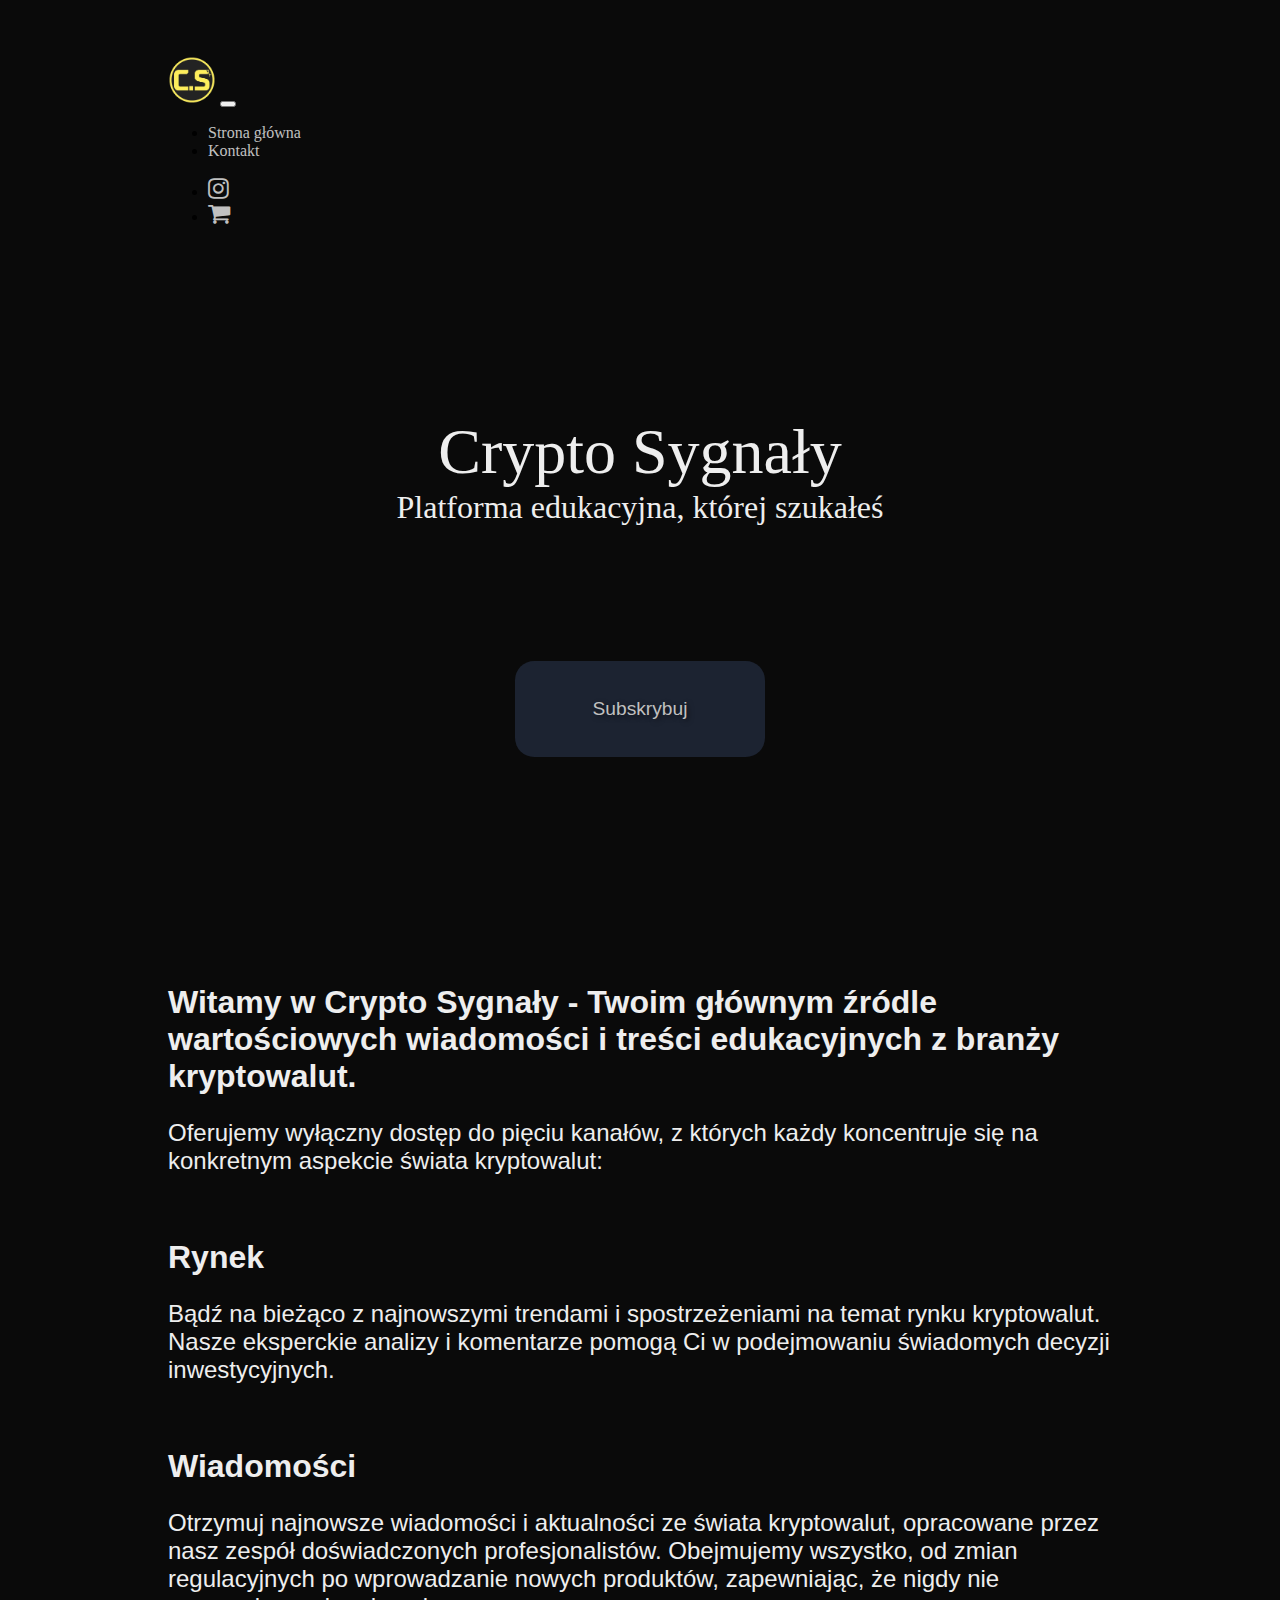
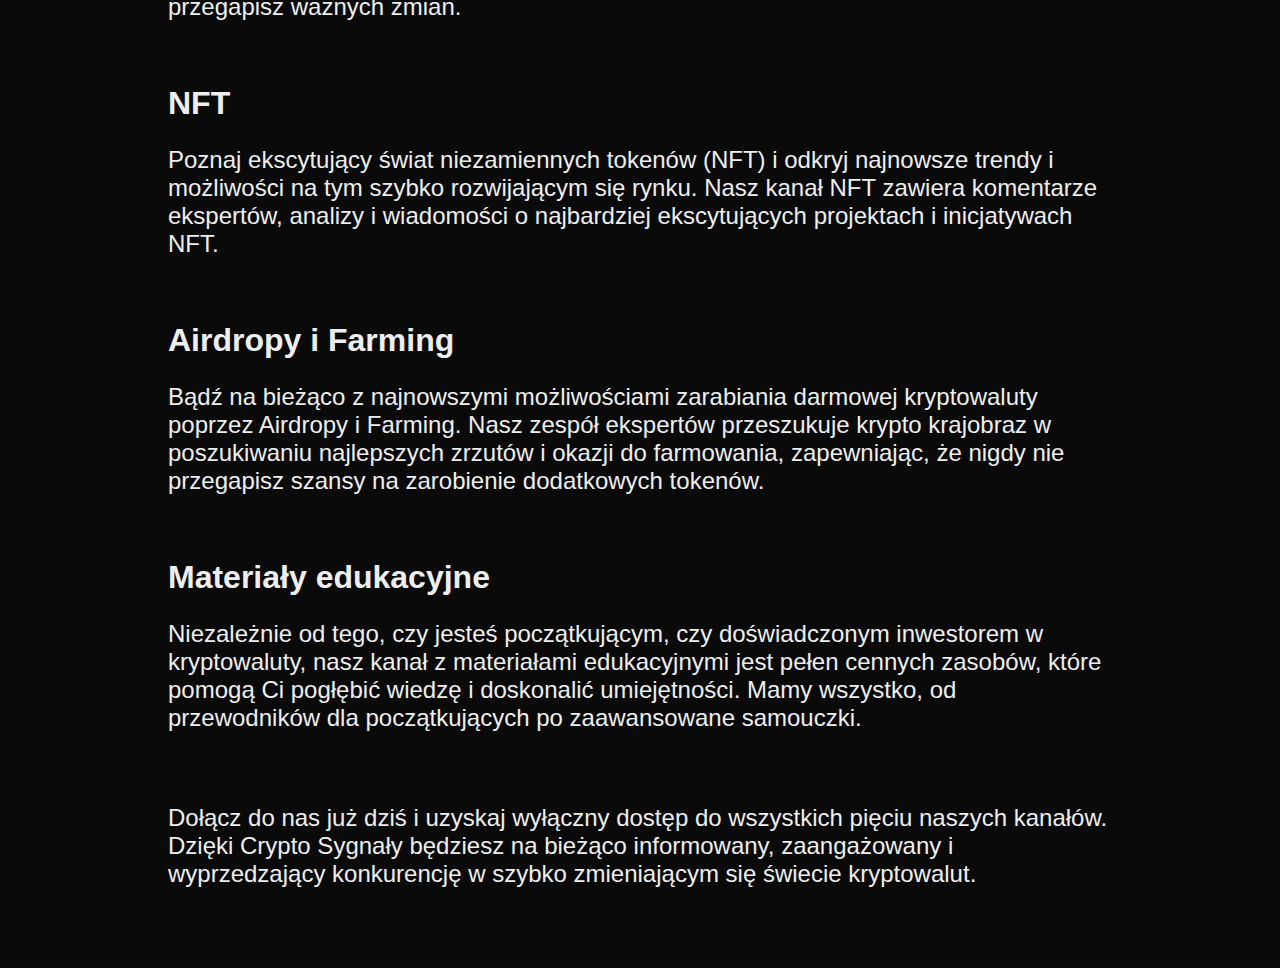
<file: index.html>
<!doctype html>
<html lang="en">

<head>
    <title>Crypto Sygnały</title>
    <!-- Required meta tags -->
    <meta charset="utf-8">
    <meta name="viewport" content="width=device-width, initial-scale=1, shrink-to-fit=no">

    <!-- Bootstrap CSS v5.2.1 -->
    <link href="https://cdn.jsdelivr.net/npm/bootstrap@5.2.1/dist/css/bootstrap.min.css" rel="stylesheet"
        integrity="sha384-iYQeCzEYFbKjA/T2uDLTpkwGzCiq6soy8tYaI1GyVh/UjpbCx/TYkiZhlZB6+fzT" crossorigin="anonymous">
    <link rel="stylesheet" href="https://cdnjs.cloudflare.com/ajax/libs/font-awesome/4.7.0/css/font-awesome.min.css">
    <link rel="stylesheet" href="style.css">
    <link rel="icon" type="image/x-icon" href="images/favicon.ico">
</head>

<body>
    <header>
        <nav class="navbar navbar-expand-sm navbar-dark">
                <a class="navbar-brand" href="index.html">
                    <img src="images/logo.png" alt="CS" class="logo">
                </a>
                <button class="navbar-toggler hidden-lg-up" type="button" data-bs-toggle="collapse"
                    data-bs-target="#collapsibleNavId" aria-controls="collapsibleNavId" aria-expanded="false"
                    aria-label="Toggle navigation"><span class="navbar-toggler-icon"></span></button>
                <div class="collapse navbar-collapse" id="collapsibleNavId">
                    <ul class="navbar-nav me-auto mt-2 mt-lg-0">
                        <li class="nav-item">
                            <a class="nav-link active" href="index.html">
                                Strona główna
                            </a>
                        </li>
                        <li class="nav-item">
                            <a class="nav-link" href="contacts.html">
                                Kontakt
                            </a>
                        </li>
                    </ul>
                    <span class="navbar-text">
                        <ul class="navbar-nav me-auto mt-2 mt-lg-0">
                            <li class="nav-item">
                                <a class="nav-link" href="https://instagram.com/crypto.sygnaly">
                                    <div class="fa fa-instagram"></div>
                                </a>
                            </li>
                            <li class="nav-item">
                                <a class="nav-link" href="product.html">
                                    <div class="fa fa-shopping-cart"></div>
                                </a>
                            </li>
                        </ul>
                    </span>      
                </div>
        </nav>
    </header>
    <main>
        <div class="main-center-container">
            <div class="main-name">
                Crypto Sygnały
            </div>
            <div class="main-description">
                Platforma edukacyjna, której szukałeś
            </div>

            <a href="product.html">
                <div class="sub-button">Subskrybuj</div>
            </a>


        </div>

        <h2>Witamy w <strong>Crypto Sygnały</strong> - Twoim gł&oacute;wnym
            źr&oacute;dle wartościowych wiadomości i treści edukacyjnych z branży kryptowalut.</h2>
        <p>Oferujemy wyłączny dostęp do pięciu kanał&oacute;w, z
            kt&oacute;rych każdy koncentruje się na konkretnym aspekcie świata kryptowalut:</p>
        <h2><b>Rynek</b></h2>
        <p>Bądź na bieżąco z najnowszymi trendami i spostrzeżeniami na temat rynku kryptowalut. Nasze eksperckie analizy
            i komentarze pomogą Ci w podejmowaniu świadomych decyzji inwestycyjnych.</p>
        <h2><b>Wiadomości</b></h2>
        <p>Otrzymuj najnowsze wiadomości i aktualności ze świata kryptowalut, opracowane przez nasz zesp&oacute;ł
            doświadczonych profesjonalist&oacute;w. Obejmujemy wszystko, od zmian regulacyjnych po wprowadzanie nowych
            produkt&oacute;w, zapewniając, że nigdy nie przegapisz ważnych zmian.</p>
        <h2><b>NFT</b></h2>
        <p>Poznaj ekscytujący świat niezamiennych token&oacute;w (NFT) i odkryj najnowsze trendy i możliwości na tym
            szybko rozwijającym się rynku. Nasz kanał NFT zawiera komentarze ekspert&oacute;w, analizy i wiadomości o
            najbardziej ekscytujących projektach i inicjatywach NFT.</p>
        <h2><b>Airdropy i Farming</b></h2>
        <p>Bądź na bieżąco z najnowszymi możliwościami zarabiania darmowej kryptowaluty poprzez Airdropy i Farming. Nasz
            zesp&oacute;ł ekspert&oacute;w przeszukuje krypto krajobraz w poszukiwaniu najlepszych zrzut&oacute;w i
            okazji do farmowania, zapewniając, że nigdy nie przegapisz szansy na zarobienie dodatkowych token&oacute;w.
        </p>
        <h2><b>Materiały edukacyjne</b></h2>
        <p>Niezależnie od tego, czy jesteś początkującym, czy doświadczonym inwestorem w kryptowaluty, nasz kanał z
            materiałami edukacyjnymi jest pełen cennych zasob&oacute;w, kt&oacute;re pomogą Ci pogłębić wiedzę i
            doskonalić umiejętności. Mamy wszystko, od przewodnik&oacute;w dla początkujących po zaawansowane samouczki.
        </p>
        <p style="margin: 3em 0em;">Dołącz do nas już dziś i uzyskaj wyłączny dostęp do
            wszystkich pięciu naszych kanał&oacute;w. Dzięki Crypto Sygnały będziesz na bieżąco informowany,
            zaangażowany i wyprzedzający konkurencję w szybko zmieniającym się świecie kryptowalut.</p>
    </main>
    <!-- Bootstrap JavaScript Libraries -->
    <script src="https://cdn.jsdelivr.net/npm/@popperjs/core@2.11.6/dist/umd/popper.min.js"
        integrity="sha384-oBqDVmMz9ATKxIep9tiCxS/Z9fNfEXiDAYTujMAeBAsjFuCZSmKbSSUnQlmh/jp3" crossorigin="anonymous">
        </script>

    <script src="https://cdn.jsdelivr.net/npm/bootstrap@5.2.1/dist/js/bootstrap.min.js"
        integrity="sha384-7VPbUDkoPSGFnVtYi0QogXtr74QeVeeIs99Qfg5YCF+TidwNdjvaKZX19NZ/e6oz" crossorigin="anonymous">
        </script>
</body>

</html>
</file>
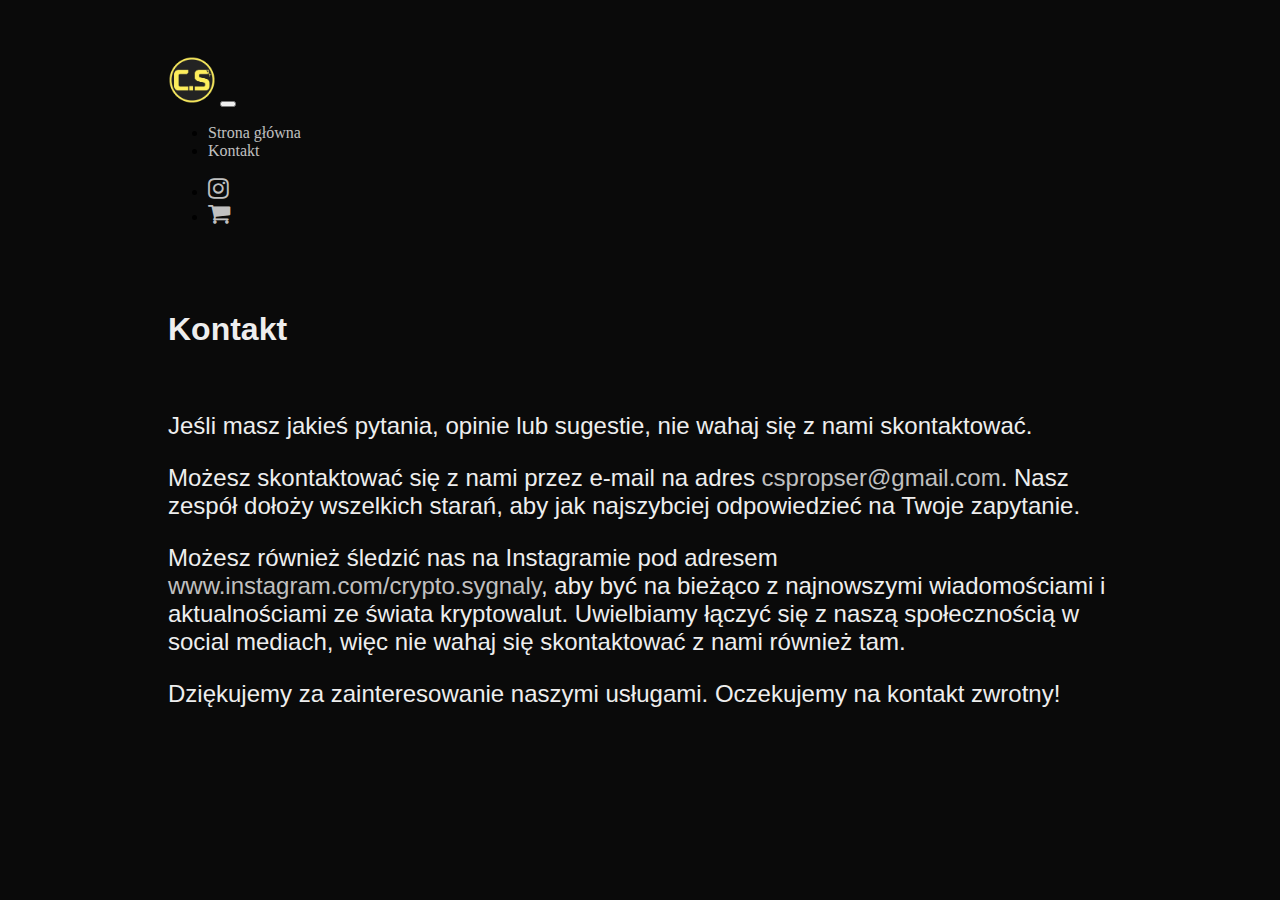
<file: contacts.html>
<!doctype html>
<html lang="en">

<head>
    <title>Kontakt</title>
    <!-- Required meta tags -->
    <meta charset="utf-8">
    <meta name="viewport" content="width=device-width, initial-scale=1, shrink-to-fit=no">

    <!-- Bootstrap CSS v5.2.1 -->
    <link href="https://cdn.jsdelivr.net/npm/bootstrap@5.2.1/dist/css/bootstrap.min.css" rel="stylesheet"
        integrity="sha384-iYQeCzEYFbKjA/T2uDLTpkwGzCiq6soy8tYaI1GyVh/UjpbCx/TYkiZhlZB6+fzT" crossorigin="anonymous">
    <link rel="stylesheet" href="https://cdnjs.cloudflare.com/ajax/libs/font-awesome/4.7.0/css/font-awesome.min.css">
    <link rel="stylesheet" href="style.css">
    <link rel="icon" type="image/x-icon" href="images/favicon.ico">
</head>

<body>
    <header>
        <nav class="navbar navbar-expand-sm navbar-dark">
                <a class="navbar-brand" href="index.html">
                    <img src="images/logo.png" alt="CS" class="logo">
                </a>
                <button class="navbar-toggler hidden-lg-up" type="button" data-bs-toggle="collapse"
                    data-bs-target="#collapsibleNavId" aria-controls="collapsibleNavId" aria-expanded="false"
                    aria-label="Toggle navigation"><span class="navbar-toggler-icon"></span></button>
                <div class="collapse navbar-collapse" id="collapsibleNavId">
                    <ul class="navbar-nav me-auto mt-2 mt-lg-0">
                        <li class="nav-item">
                            <a class="nav-link" href="index.html">
                                Strona główna
                            </a>
                        </li>
                        <li class="nav-item">
                            <a class="nav-link active" href="contacts.html">
                                Kontakt
                            </a>
                        </li>
                    </ul>
                    <span class="navbar-text">
                        <ul class="navbar-nav me-auto mt-2 mt-lg-0">
                            <li class="nav-item">
                                <a class="nav-link" href="https://instagram.com/crypto.sygnaly">
                                    <div class="fa fa-instagram"></div>
                                </a>
                            </li>
                            <li class="nav-item">
                                <a class="nav-link" href="product.html">
                                    <div class="fa fa-shopping-cart"></div>
                                </a>
                            </li>
                        </ul>
                    </span>      
                </div>
        </nav>
    </header>
    <main>
        <h1>Kontakt</h1><br>
        <p>Jeśli masz jakieś pytania, opinie lub sugestie, nie wahaj się z nami skontaktować.</p>
        <p>Możesz skontaktować się z nami przez e-mail na adres <a href="mailto:cspropser@gmail.com">cspropser@gmail.com</a>. Nasz zesp&oacute;ł dołoży wszelkich starań, aby jak najszybciej odpowiedzieć na Twoje zapytanie.</p>
        <p>Możesz r&oacute;wnież śledzić nas na Instagramie pod adresem <a href="https://instagram.com/crypto.sygnaly">www.instagram.com/crypto.sygnaly</a>, aby być na bieżąco z najnowszymi wiadomościami i aktualnościami ze świata kryptowalut. Uwielbiamy łączyć się z naszą społecznością w social mediach, więc nie wahaj się skontaktować z nami r&oacute;wnież tam.</p>
        <p>Dziękujemy za zainteresowanie naszymi usługami. Oczekujemy na kontakt zwrotny!</p>
    </main>
    <!-- Bootstrap JavaScript Libraries -->
    <script src="https://cdn.jsdelivr.net/npm/@popperjs/core@2.11.6/dist/umd/popper.min.js"
        integrity="sha384-oBqDVmMz9ATKxIep9tiCxS/Z9fNfEXiDAYTujMAeBAsjFuCZSmKbSSUnQlmh/jp3" crossorigin="anonymous">
        </script>

    <script src="https://cdn.jsdelivr.net/npm/bootstrap@5.2.1/dist/js/bootstrap.min.js"
        integrity="sha384-7VPbUDkoPSGFnVtYi0QogXtr74QeVeeIs99Qfg5YCF+TidwNdjvaKZX19NZ/e6oz" crossorigin="anonymous">
        </script>
</body>

</html>
</file>
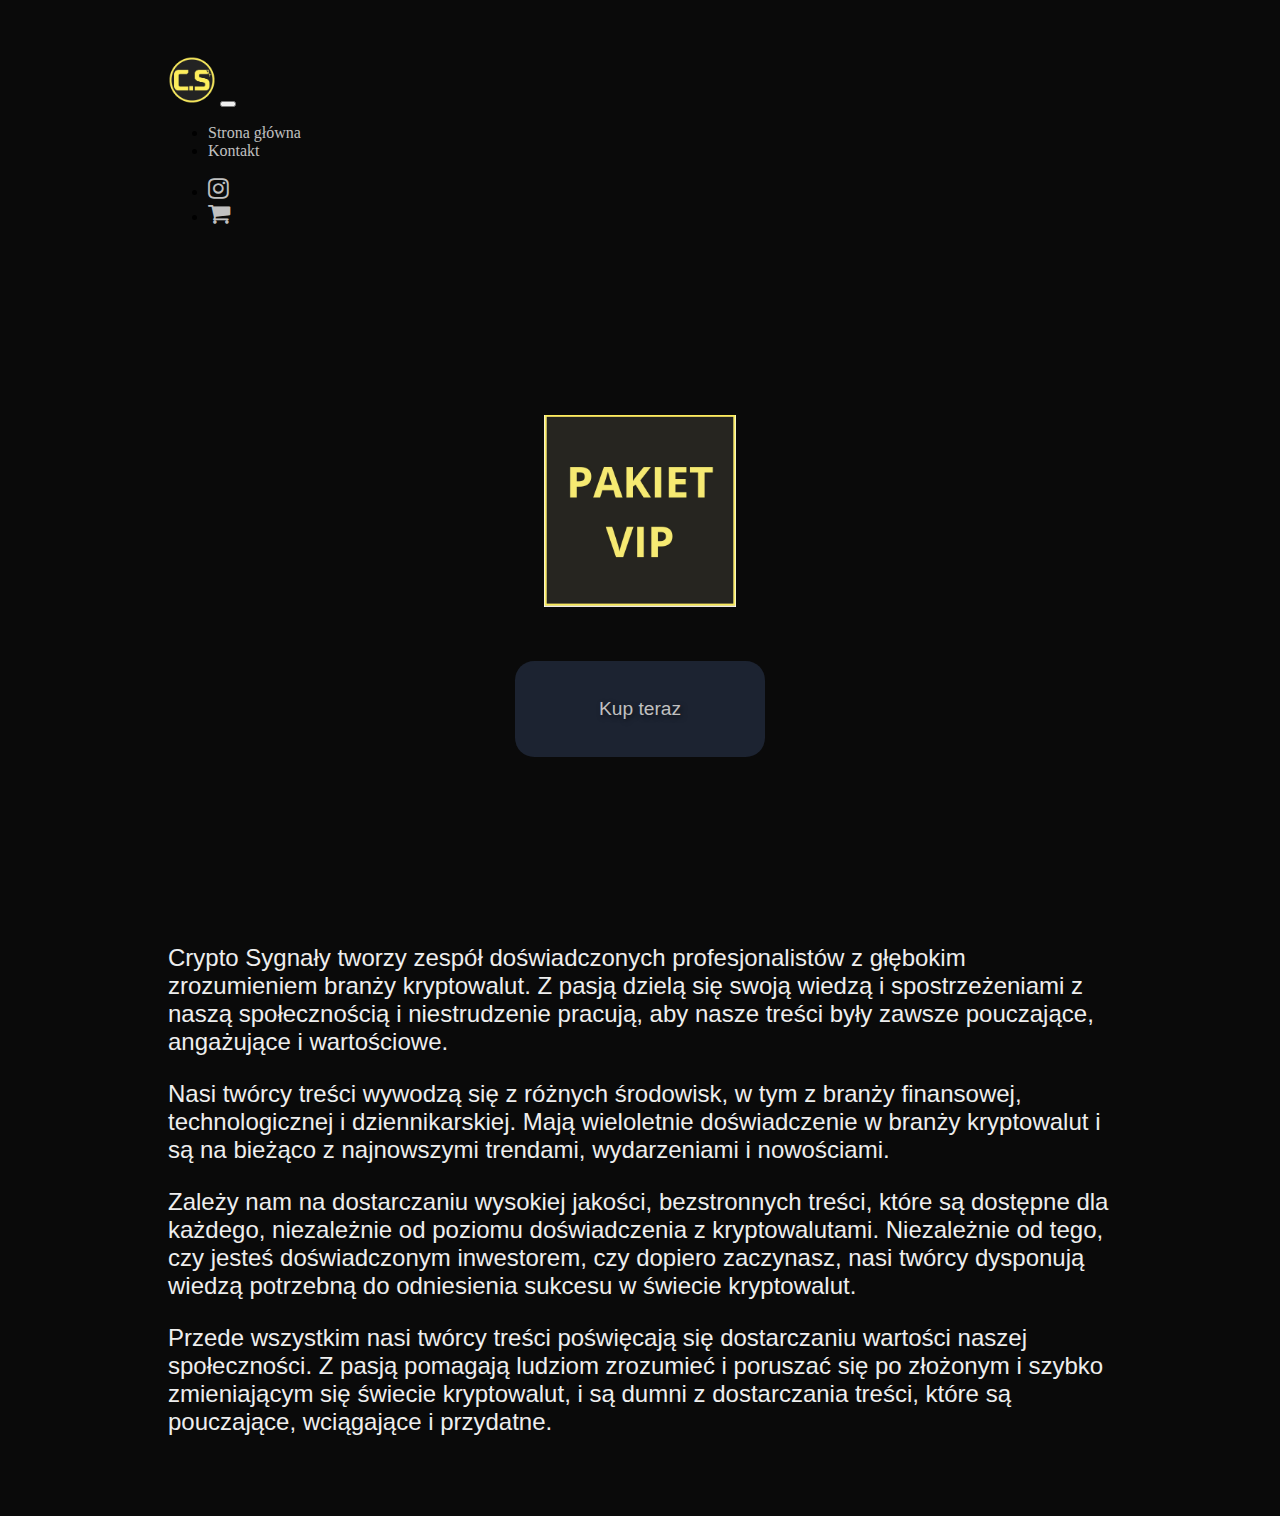
<file: product.html>
<!doctype html>
<html lang="en">

<head>
    <title>Subskrypcja</title>
    <!-- Required meta tags -->
    <meta charset="utf-8">
    <meta name="viewport" content="width=device-width, initial-scale=1, shrink-to-fit=no">

    <!-- Bootstrap CSS v5.2.1 -->
    <link href="https://cdn.jsdelivr.net/npm/bootstrap@5.2.1/dist/css/bootstrap.min.css" rel="stylesheet"
        integrity="sha384-iYQeCzEYFbKjA/T2uDLTpkwGzCiq6soy8tYaI1GyVh/UjpbCx/TYkiZhlZB6+fzT" crossorigin="anonymous">
    <link rel="stylesheet" href="https://cdnjs.cloudflare.com/ajax/libs/font-awesome/4.7.0/css/font-awesome.min.css">
    <link rel="stylesheet" href="style.css">
    <link rel="icon" type="image/x-icon" href="images/favicon.ico">
</head>

<body>
    <header>
        <nav class="navbar navbar-expand-sm navbar-dark">
            <a class="navbar-brand" href="index.html">
                <img src="images/logo.png" alt="CS" class="logo">
            </a>
            <button class="navbar-toggler hidden-lg-up" type="button" data-bs-toggle="collapse"
                data-bs-target="#collapsibleNavId" aria-controls="collapsibleNavId" aria-expanded="false"
                aria-label="Toggle navigation"><span class="navbar-toggler-icon"></span></button>
            <div class="collapse navbar-collapse" id="collapsibleNavId">
                <ul class="navbar-nav me-auto mt-2 mt-lg-0">
                    <li class="nav-item">
                        <a class="nav-link" href="index.html">
                            Strona główna
                        </a>
                    </li>
                    <li class="nav-item">
                        <a class="nav-link" href="contacts.html">
                            Kontakt
                        </a>
                    </li>
                </ul>
                <span class="navbar-text">
                    <ul class="navbar-nav me-auto mt-2 mt-lg-0">
                        <li class="nav-item">
                            <a class="nav-link" href="https://instagram.com/crypto.sygnaly">
                                <div class="fa fa-instagram"></div>
                            </a>
                        </li>
                        <li class="nav-item">
                            <a class="nav-link" href="product.html">
                                <div class="fa fa-shopping-cart"></div>
                            </a>
                        </li>
                    </ul>
                </span>
            </div>
        </nav>
    </header>
    <main>
        <div class="main-center-container">
            <div class="main-name">
                <img src="images/pakiet.jpg" alt="Pakiet VIP" title="Pakiet VIP">
            </div>

            <a href="product.html">
                <div class="sub-button">Kup teraz</div>
            </a>
        </div>

        <p>Crypto Sygnały tworzy zesp&oacute;ł doświadczonych profesjonalist&oacute;w z głębokim zrozumieniem branży
            kryptowalut. Z pasją dzielą się swoją wiedzą i spostrzeżeniami z naszą społecznością i niestrudzenie
            pracują, aby nasze treści były zawsze pouczające, angażujące i wartościowe.</p>
        <p>Nasi tw&oacute;rcy treści wywodzą się z r&oacute;żnych środowisk, w tym z branży finansowej, technologicznej
            i dziennikarskiej. Mają wieloletnie doświadczenie w branży kryptowalut i są na bieżąco z najnowszymi
            trendami, wydarzeniami i nowościami.</p>
        <p>Zależy nam na dostarczaniu wysokiej jakości, bezstronnych treści, kt&oacute;re są dostępne dla każdego,
            niezależnie od poziomu doświadczenia z kryptowalutami. Niezależnie od tego, czy jesteś doświadczonym
            inwestorem, czy dopiero zaczynasz, nasi tw&oacute;rcy dysponują wiedzą potrzebną do odniesienia sukcesu w
            świecie kryptowalut.</p>
        <p>Przede wszystkim nasi tw&oacute;rcy treści poświęcają się dostarczaniu wartości naszej społeczności. Z pasją
            pomagają ludziom zrozumieć i poruszać się po złożonym i szybko zmieniającym się świecie kryptowalut, i są
            dumni z dostarczania treści, kt&oacute;re są pouczające, wciągające i przydatne.</p>
    </main>
    <!-- Bootstrap JavaScript Libraries -->
    <script src="https://cdn.jsdelivr.net/npm/@popperjs/core@2.11.6/dist/umd/popper.min.js"
        integrity="sha384-oBqDVmMz9ATKxIep9tiCxS/Z9fNfEXiDAYTujMAeBAsjFuCZSmKbSSUnQlmh/jp3" crossorigin="anonymous">
        </script>

    <script src="https://cdn.jsdelivr.net/npm/bootstrap@5.2.1/dist/js/bootstrap.min.js"
        integrity="sha384-7VPbUDkoPSGFnVtYi0QogXtr74QeVeeIs99Qfg5YCF+TidwNdjvaKZX19NZ/e6oz" crossorigin="anonymous">
        </script>
</body>

</html>
</file>
<file: style.css>
body::-webkit-scrollbar {
    width: 8px;
    /* Width of the scroll bar */
}

body::-webkit-scrollbar-thumb {
    background-color: #888;
    /* Color of the scroll bar thumb */
}

body::-webkit-scrollbar-thumb:hover {
    background-color: #666;
    /* Color of the scroll bar thumb on hover */
}



/* .navbar-nav {
    justify-content: flex-end;
} */

.navbar {
    padding: 3em 10em;
}

img {
    height: 3em;
}

@keyframes rotate {
    0% {
        transform: rotate(0deg);
    }



    100% {
        transform: rotate(360deg);
    }
}

.fa {
    font-size: 1.5em;
}

.background-container {
    position: relative;
    overflow: hidden;
}

.background-image {
    position: absolute;
    top: 0;
    left: 0;
    width: 100%;
    height: 100vh;
    background-image: url('https://wallpaperaccess.com/full/1642289.jpg');
    /* Replace with your actual image URL */
    background-size: cover;
    /* Adjust the blur effect as desired */
    /* Adjust the opacity as desired */
}

.content {
    position: relative;
    z-index: 1;
    /* Add any desired styles for your content */
}

body {
    background-color: rgb(10, 10, 10);
}

main,
footer {
    font-family: 'Trebuchet MS', 'Lucida Sans Unicode', 'Lucida Grande', 'Lucida Sans', Arial, sans-serif;
    margin: 0em 10em 5em 10em;
    color: #eee;
}


.main-center-container {
    user-select: none;
    font-family: 'Times New Roman', Times, serif;
    display: flex;
    width: 100%;
    height: 70vh;
    flex-direction: column;
    align-items: center;
    justify-content: center;
    text-align: center;
}

.main-name {
    font-size: 4em;
    margin: 0;
}

.main-description {
    font-size: 2em;
    margin: 0 0 3em 0;
}


a {
    text-decoration: none;
    color: silver;
    transition: color .5s ease;
}

a:hover {
    color: yellow;
}

.sub-button {
    text-shadow: 2px 2px 5px rgba(0, 0, 0, 0.5);
    margin: 2em 0em;
    font-family: Arial, Helvetica, sans-serif;
    background-color: #1C2331;
    height: 5em;
    width: 13em;
    line-height: 5em;
    text-align: center;
    font-size: 1.2em;
    border-radius: 1em;
    user-select: none;
    cursor: pointer;
    transition: background-color .2s ease;
}

.sub-button:hover {
    background-color: #0E1116;
}

h2 {
    margin: 2em 0 0.5em 0;
    font-size: 2em;
}

p {
    font-size: 1.5em;
}

@media (max-width: 900px) {
    .main-center-container {
        margin: 0;
    }

    .main-name {
        font-size: 2.5em;
    }

    .main-description {
        font-size: 1.5em;
    }

    h2 {
        font-size: 1.5em;
    }

    p {
        font-size: 1em;
    }

    main {
        margin: 0em 3em;
    }

    .navbar {
        padding: 3em 3em;
    }

    .navbar-nav {
        text-align: center;
    }

}
</file>
